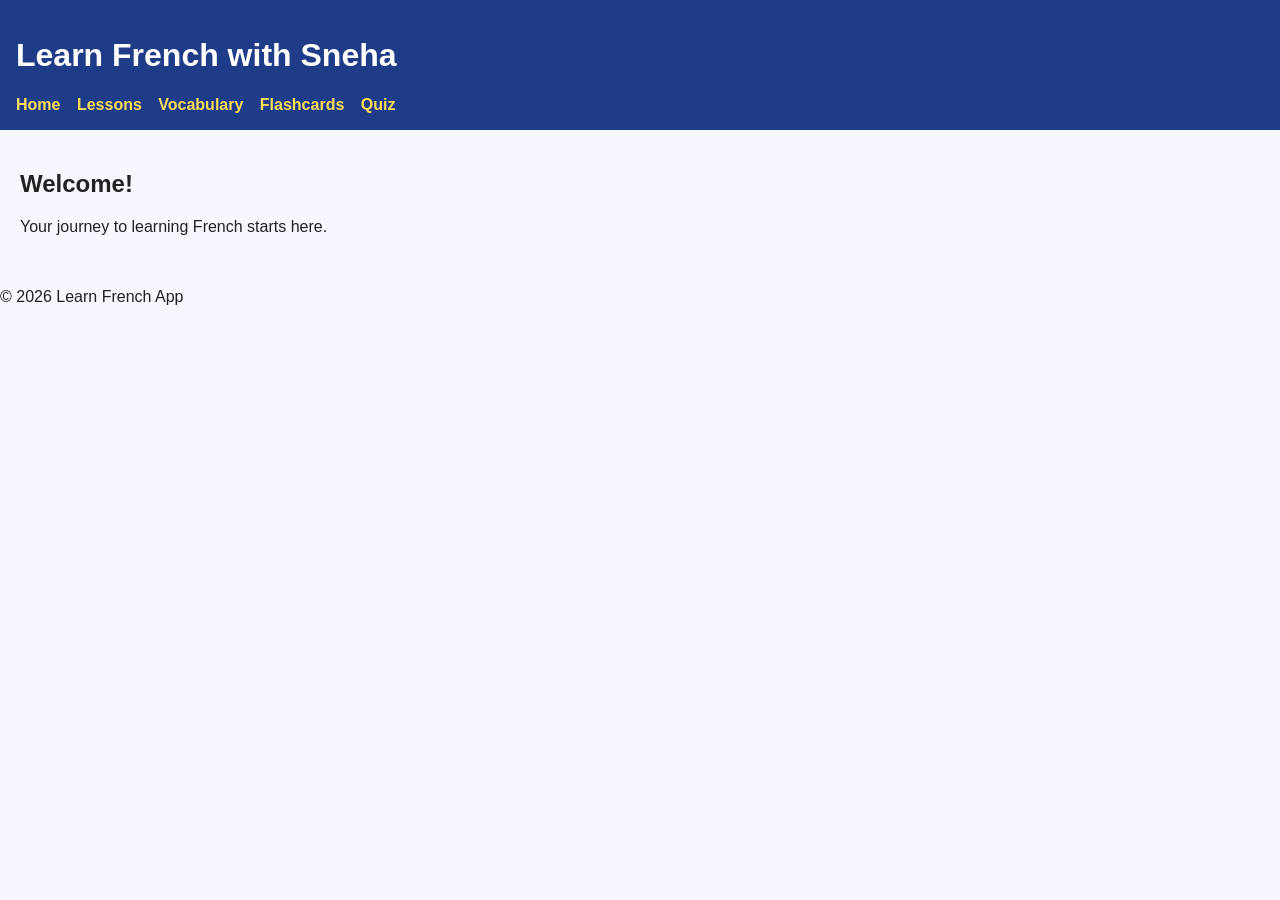
<file: index.html>
<!DOCTYPE html>
<html lang="en">
<head>
    <meta charset="UTF-8">
    <meta name="viewport" content="width=device-width, initial-scale=1.0">
    <title>Learn French</title>
    <link rel="stylesheet" href="style.css">
</head>
<body>
    <header>
        <h1>Learn French with Sneha</h1>
        <nav>
            <a href="index.html">Home</a>
            <a href="lessons.html">Lessons</a>
            <a href="vocabulary.html">Vocabulary</a>
            <a href="flashcard.html">Flashcards</a>
            <a href="quiz.html">Quiz</a>
        </nav>
    </header>

    <section>
        <h2>Welcome!</h2>
        <p>Your journey to learning French starts here.</p>
    </section>

    <footer>
        <p>© 2026 Learn French App</p>
    </footer>
</body>
</html>
</file>
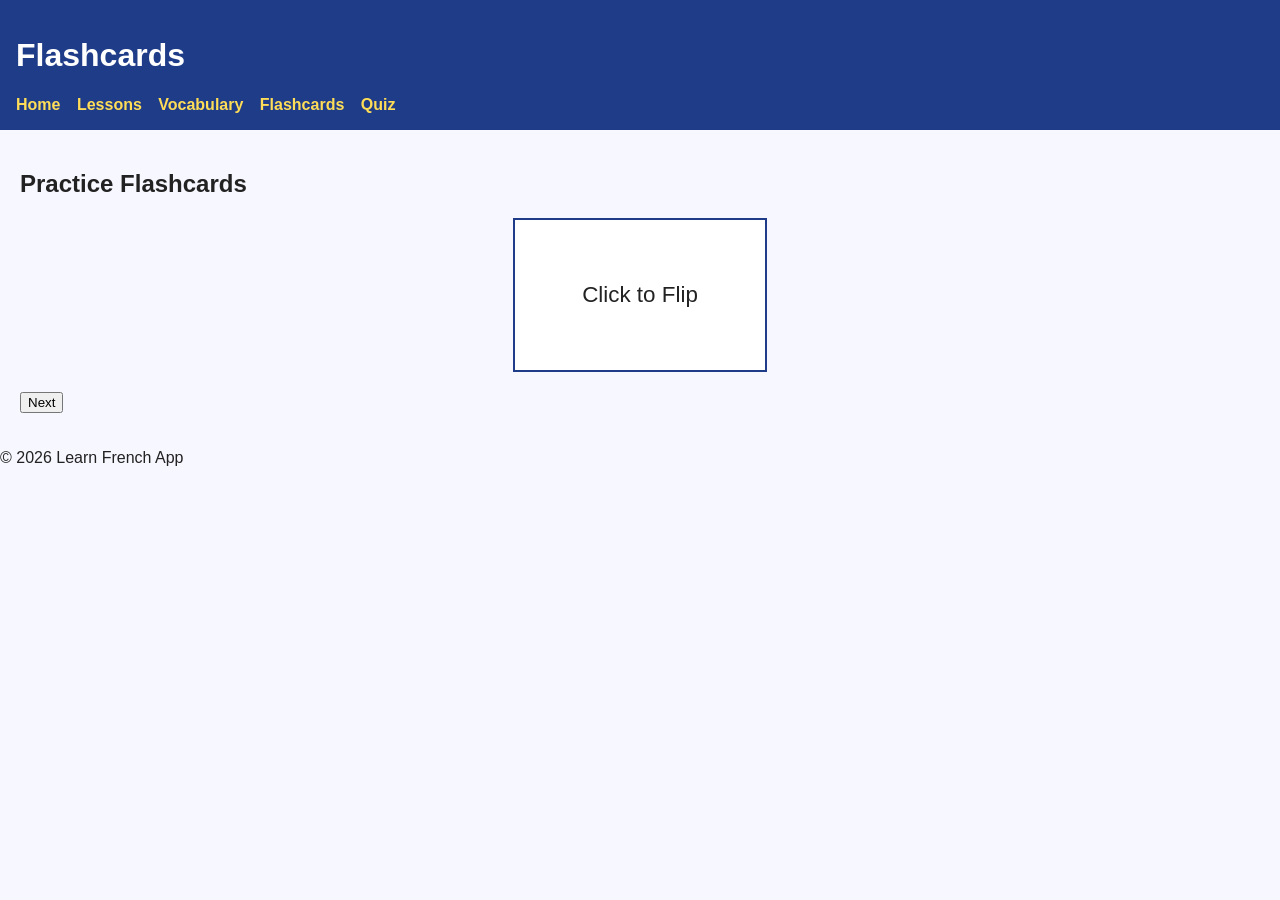
<file: flashcard.html>
<!DOCTYPE html>
<html lang="en">
<head>
    <meta charset="UTF-8">
    <meta name="viewport" content="width=device-width, initial-scale=1.0">
    <title>Flashcards</title>
    <link rel="stylesheet" href="style.css">
    <script defer src="script.js"></script>
</head>
<body>

<header>
    <h1>Flashcards</h1>
    <nav>
        <a href="index.html">Home</a>
        <a href="lessons.html">Lessons</a>
        <a href="vocabulary.html">Vocabulary</a>
        <a href="flashcard.html">Flashcards</a>
        <a href="quiz.html">Quiz</a>
    </nav>
</header>

<section>
    <h2>Practice Flashcards</h2>

    <div id="flashcard" class="flashcard">Click to Flip</div>
    <button onclick="nextCard()">Next</button>

</section>

<footer>
    <p>© 2026 Learn French App</p>
</footer>

</body>
</html>
</file>
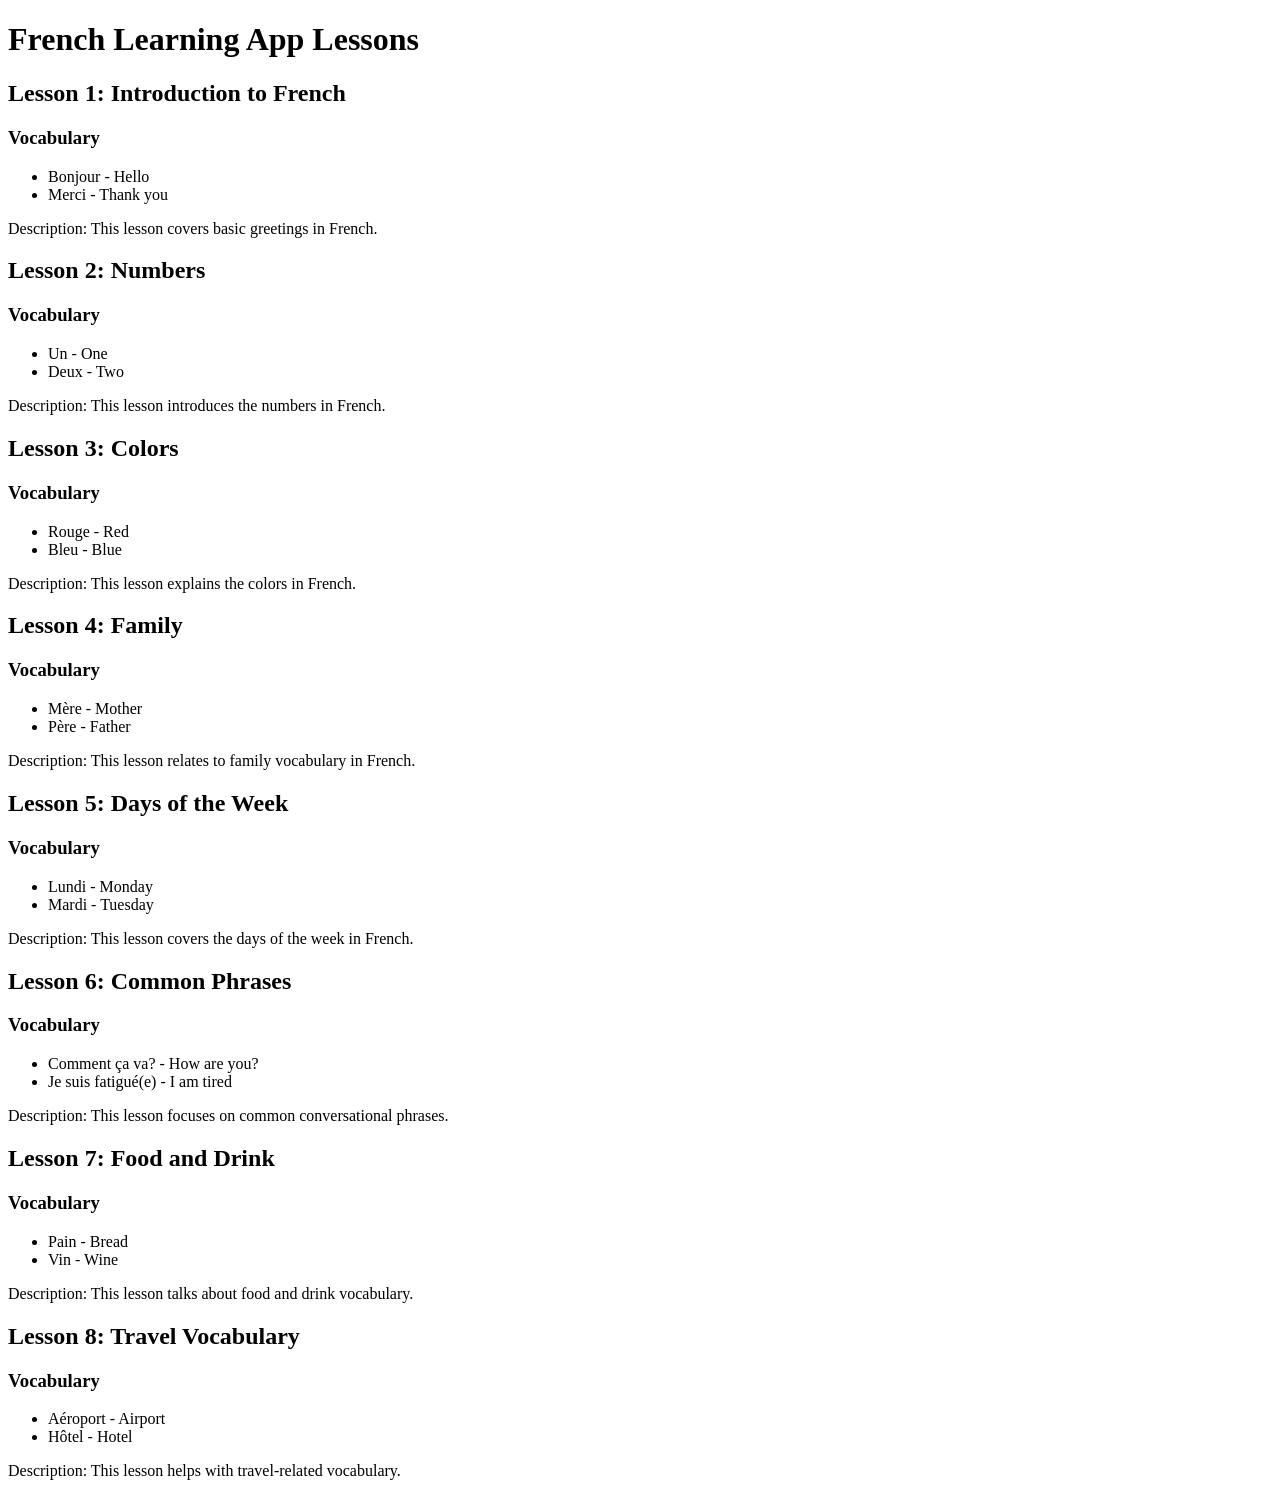
<file: lessons.html>
<!DOCTYPE html>
<html lang="en">
<head>
    <meta charset="UTF-8">
    <meta name="viewport" content="width=device-width, initial-scale=1.0">
    <title>French Lessons</title>
</head>
<body>
    <h1>French Learning App Lessons</h1>

    <h2>Lesson 1: Introduction to French</h2>
    <h3>Vocabulary</h3>
    <ul>
        <li>Bonjour - Hello</li>
        <li>Merci - Thank you</li>
    </ul>
    <p>Description: This lesson covers basic greetings in French.</p>

    <h2>Lesson 2: Numbers</h2>
    <h3>Vocabulary</h3>
    <ul>
        <li>Un - One</li>
        <li>Deux - Two</li>
    </ul>
    <p>Description: This lesson introduces the numbers in French.</p>

    <h2>Lesson 3: Colors</h2>
    <h3>Vocabulary</h3>
    <ul>
        <li>Rouge - Red</li>
        <li>Bleu - Blue</li>
    </ul>
    <p>Description: This lesson explains the colors in French.</p>

    <h2>Lesson 4: Family</h2>
    <h3>Vocabulary</h3>
    <ul>
        <li>Mère - Mother</li>
        <li>Père - Father</li>
    </ul>
    <p>Description: This lesson relates to family vocabulary in French.</p>

    <h2>Lesson 5: Days of the Week</h2>
    <h3>Vocabulary</h3>
    <ul>
        <li>Lundi - Monday</li>
        <li>Mardi - Tuesday</li>
    </ul>
    <p>Description: This lesson covers the days of the week in French.</p>

    <h2>Lesson 6: Common Phrases</h2>
    <h3>Vocabulary</h3>
    <ul>
        <li>Comment ça va? - How are you?</li>
        <li>Je suis fatigué(e) - I am tired</li>
    </ul>
    <p>Description: This lesson focuses on common conversational phrases.</p>

    <h2>Lesson 7: Food and Drink</h2>
    <h3>Vocabulary</h3>
    <ul>
        <li>Pain - Bread</li>
        <li>Vin - Wine</li>
    </ul>
    <p>Description: This lesson talks about food and drink vocabulary.</p>

    <h2>Lesson 8: Travel Vocabulary</h2>
    <h3>Vocabulary</h3>
    <ul>
        <li>Aéroport - Airport</li>
        <li>Hôtel - Hotel</li>
    </ul>
    <p>Description: This lesson helps with travel-related vocabulary.</p>

</body>
</html>
</file>
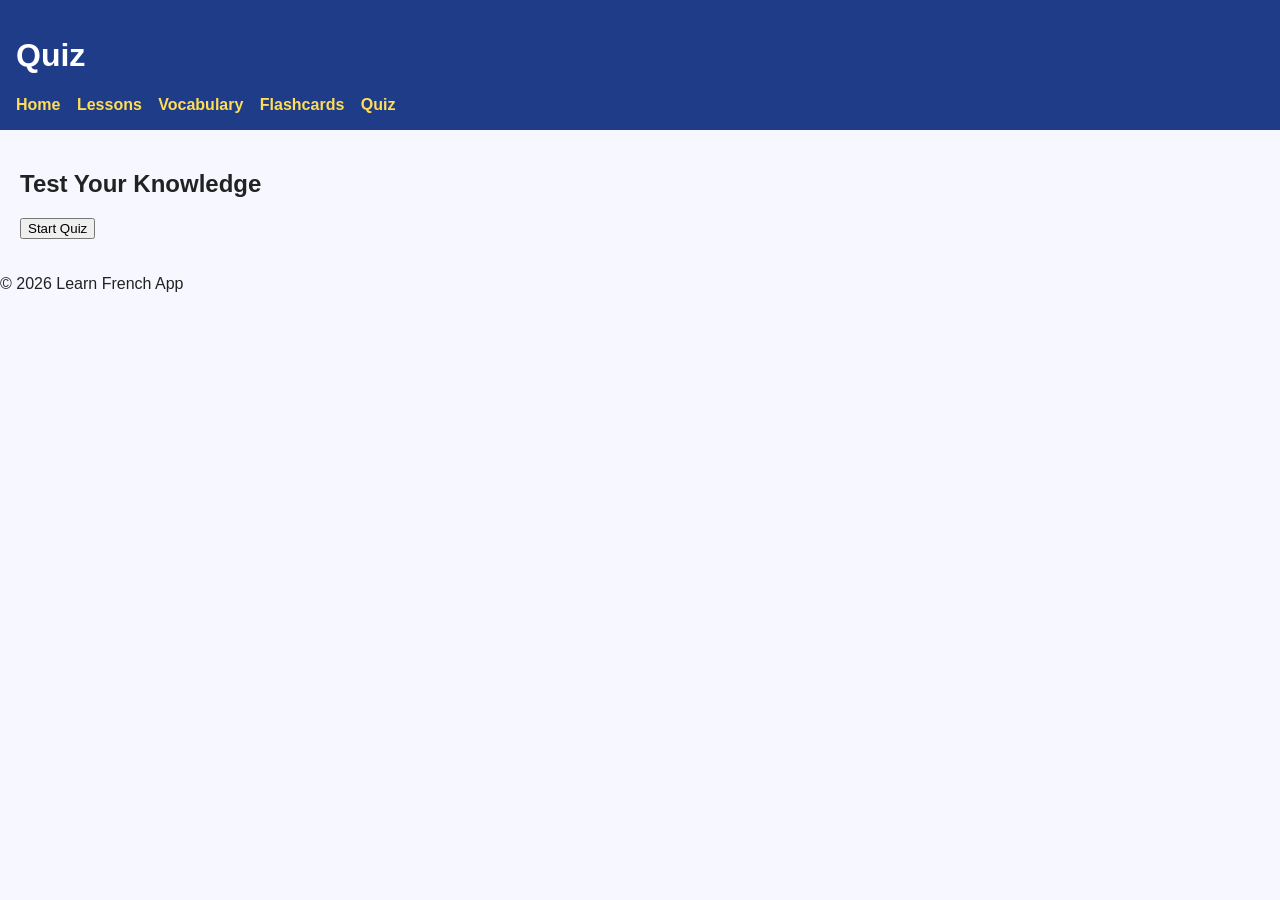
<file: quiz.html>
<!DOCTYPE html>
<html lang="en">
<head>
    <meta charset="UTF-8">
    <meta name="viewport" content="width=device-width, initial-scale=1.0">
    <title>French Quiz</title>
    <link rel="stylesheet" href="style.css">
    <script defer src="script.js"></script>
</head>
<body>

<header>
    <h1>Quiz</h1>
    <nav>
        <a href="index.html">Home</a>
        <a href="lessons.html">Lessons</a>
        <a href="vocabulary.html">Vocabulary</a>
        <a href="flashcard.html">Flashcards</a>
        <a href="quiz.html">Quiz</a>
    </nav>
</header>

<section>
    <h2>Test Your Knowledge</h2>

    <div id="quiz-container"></div>
    <button onclick="startQuiz()">Start Quiz</button>

</section>

<footer>
    <p>© 2026 Learn French App</p>
</footer>

</body>
</html>
</file>
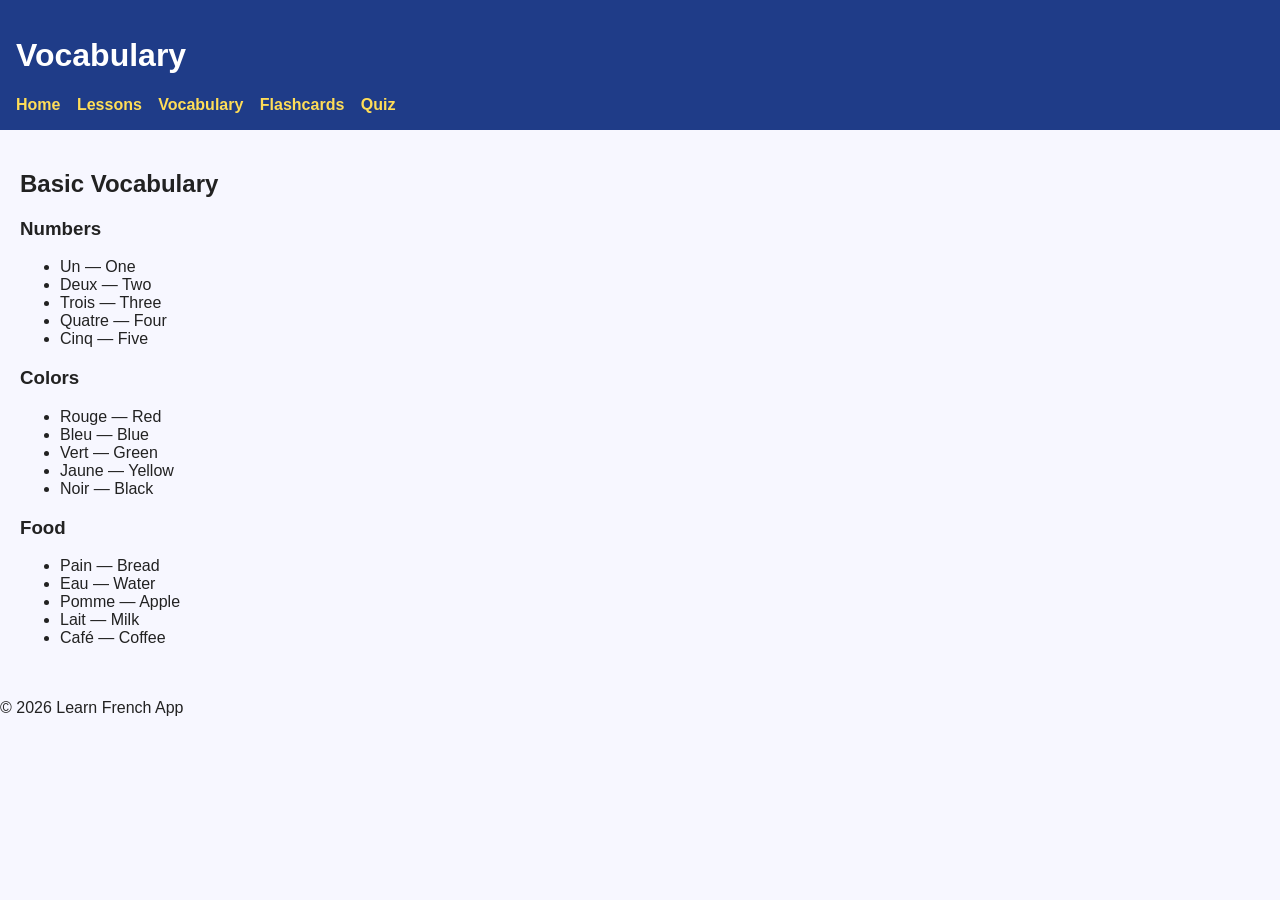
<file: vocabulary.html>
<!DOCTYPE html>
<html lang="en">
<head>
    <meta charset="UTF-8">
    <meta name="viewport" content="width=device-width, initial-scale=1.0">
    <title>French Vocabulary</title>
    <link rel="stylesheet" href="style.css">
</head>
<body>

<header>
    <h1>Vocabulary</h1>
    <nav>
        <a href="index.html">Home</a>
        <a href="lessons.html">Lessons</a>
        <a href="vocabulary.html">Vocabulary</a>
        <a href="flashcards.html">Flashcards</a>
        <a href="quiz.html">Quiz</a>
    </nav>
</header>

<section>
    <h2>Basic Vocabulary</h2>

    <h3>Numbers</h3>
    <ul>
        <li>Un — One</li>
        <li>Deux — Two</li>
        <li>Trois — Three</li>
        <li>Quatre — Four</li>
        <li>Cinq — Five</li>
    </ul>

    <h3>Colors</h3>
    <ul>
        <li>Rouge — Red</li>
        <li>Bleu — Blue</li>
        <li>Vert — Green</li>
        <li>Jaune — Yellow</li>
        <li>Noir — Black</li>
    </ul>

    <h3>Food</h3>
    <ul>
        <li>Pain — Bread</li>
        <li>Eau — Water</li>
        <li>Pomme — Apple</li>
        <li>Lait — Milk</li>
        <li>Café — Coffee</li>
    </ul>

</section>

<footer>
    <p>© 2026 Learn French App</p>
</footer>

</body>
</html>
</file>
<file: style.css>
body {
    font-family: Arial, sans-serif;
    margin: 0;
    background-color: #f7f7ff;
    color: #222;
}

header {
    background-color: #1f3c88;
    color: white;
    padding: 16px;
}

nav a {
    color: #ffdd57;
    margin-right: 12px;
    text-decoration: none;
    font-weight: bold;
}

section {
    padding: 20px;
}

.flashcard {
    width: 250px;
    height: 150px;
    background: white;
    border: 2px solid #1f3c88;
    display: flex;
    justify-content: center;
    align-items: center;
    margin: 20px auto;
    font-size: 1.4rem;
    cursor: pointer;
}
</file>
